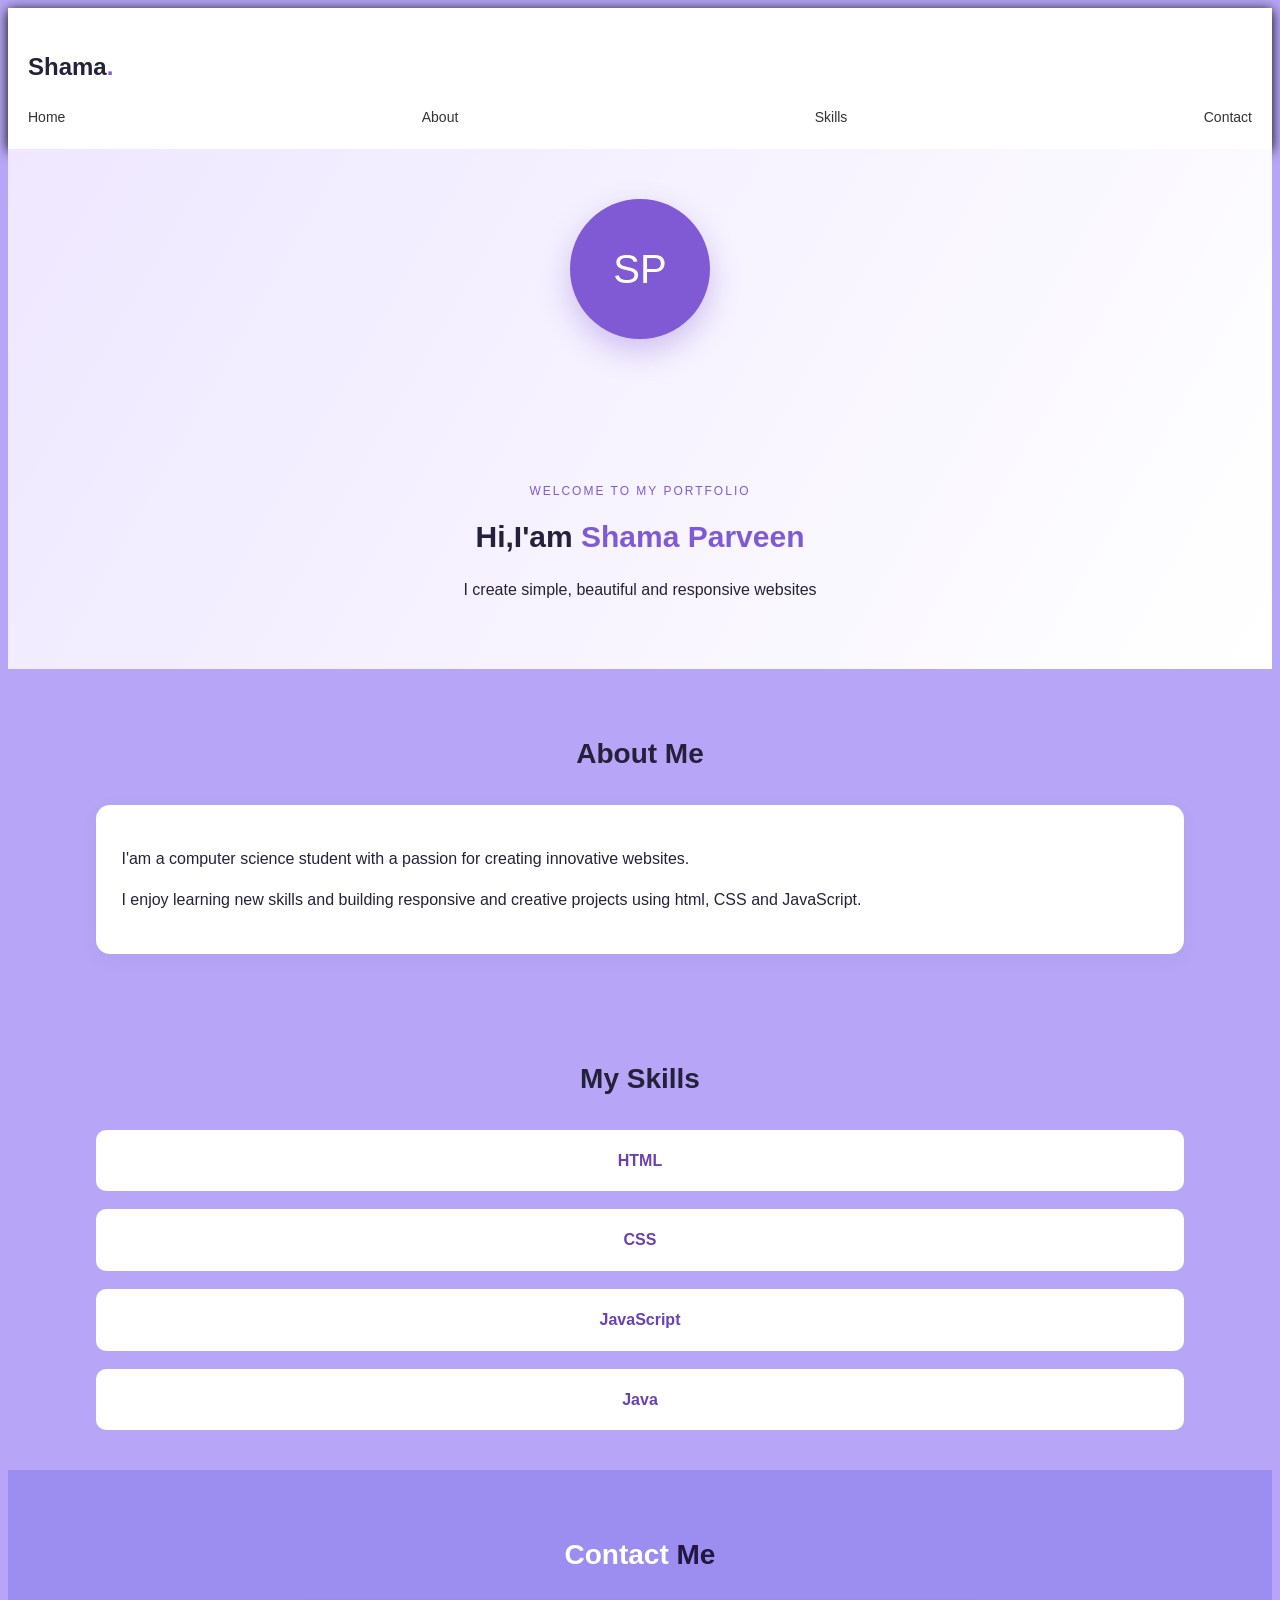
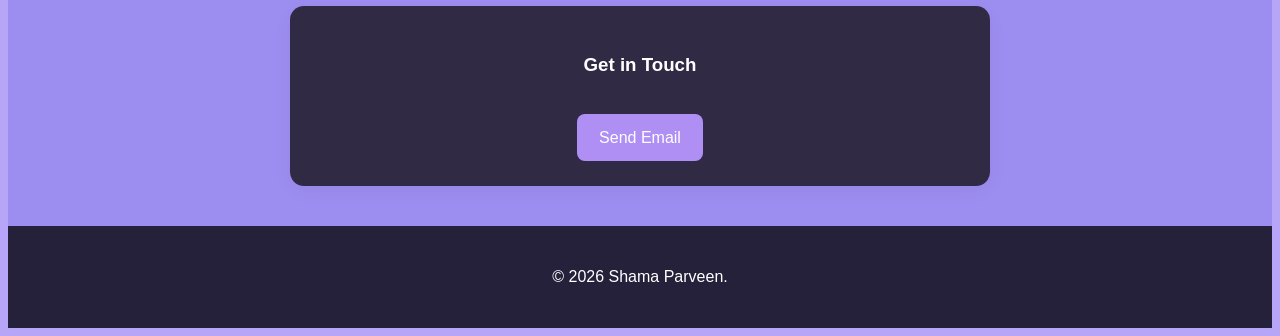
<file: index.html>
<!DOCTYPE html>
<html lang="en">
    <head>
        <meta charset="UTF-8">
        <meta name="viewport" content="width=device-width,initial-scale=1.0">
        <title> My Portfolio</title>
        <link rel="stylesheet" href="style.css">
    </head>
    <body>
        <header>
            <nav class="navbar">
                <h2>Shama<span>.</span></h2>
                <div class="links">
                    <a href="index.html">Home</a>
                    <a href="about.html">About</a>
                    <a href="skills.html">Skills</a>
                    <a href="contact.html">Contact</a>
                </div>
            </nav>
        </header>
        <section class="hero" id="home">
            <div class="hero-text">
                <p class="tag">WELCOME TO MY PORTFOLIO</p>
                <h1>Hi,I'am <span>Shama Parveen</span></h1>
                <p>I create simple, beautiful and responsive websites</p>
            </div>
            <div class="circle">SP</div>
        </section>
        <section id="about">
            <h2 class="heading">About Me</h2>
            <div class="card">
                <p>I'am a computer science student with a passion for creating innovative websites.</p>
                <p>I enjoy learning new skills and building responsive and creative projects using html, CSS and JavaScript.</p>
            </div>
        </section>
        <section id="skills">
            <h2 class="heading"> My Skills</h2>
            <div class="skills">
                <div>HTML</div>
                <div>CSS</div>
                <div>JavaScript</div>
                <div>Java</div>
            </div>
            </section>
        <section id="contact">
            <h2 class="heading">Contact <span> Me </span></h2>
            <div class="card contact">
                <h3>Get in Touch</h3>
                <a href="mailto:shama16012005@gmail.com" class="btn">Send Email</a>
            </div>
        </section>
        <footer>
            <p>&copy; 2026 Shama Parveen. </p>
        </footer>
    </body>
</html>
</file>
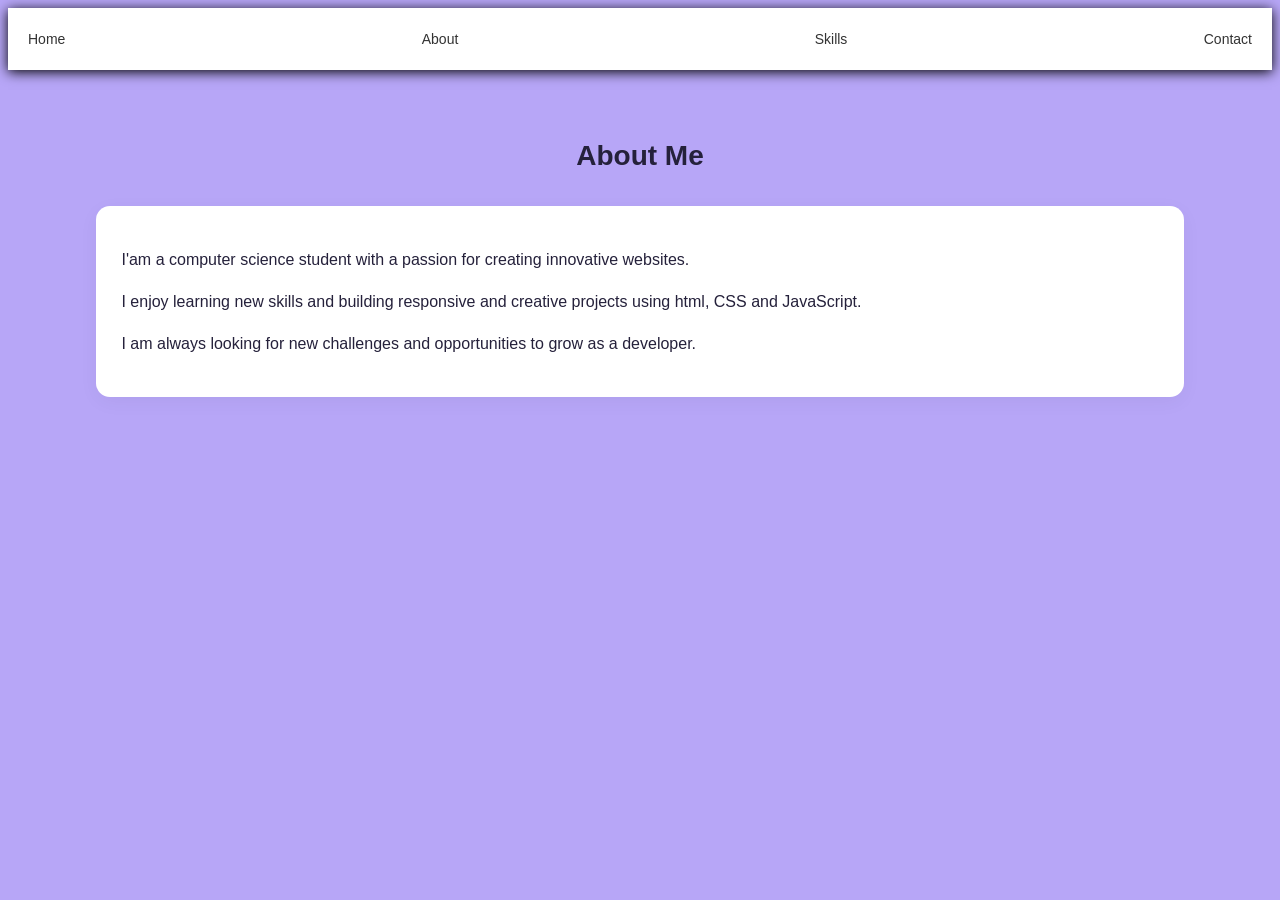
<file: about.html>
<!DOCTYPE html>
<html lang="en">
    <head>
        <meta charset="UTF-8">
        <meta name="viewport" content="width=device-width,initial-scale=1.0">
        <title>about me</title>
        <link rel="stylesheet" href="style.css">
    </head>
    <body>
      <header>
             <nav class="navbar">
                  <div class="links">
                    <a href="index.html">Home</a>
                    <a href="about.html">About</a>
                    <a href="skills.html">Skills</a>
                    <a href="contact.html">Contact</a>
                    </div>
               </nav> 
      </header>
      <section id="about">
            <h2 class="heading">About Me</h2>
            <div class="card">
                <p>I'am a computer science student with a passion for creating innovative websites.</p>
                <p>I enjoy learning new skills and building responsive and creative projects using html, CSS and JavaScript.</p>
                <p>I am always looking for new challenges and opportunities to grow as a developer.</p>
            </div>
        </section>
</file>
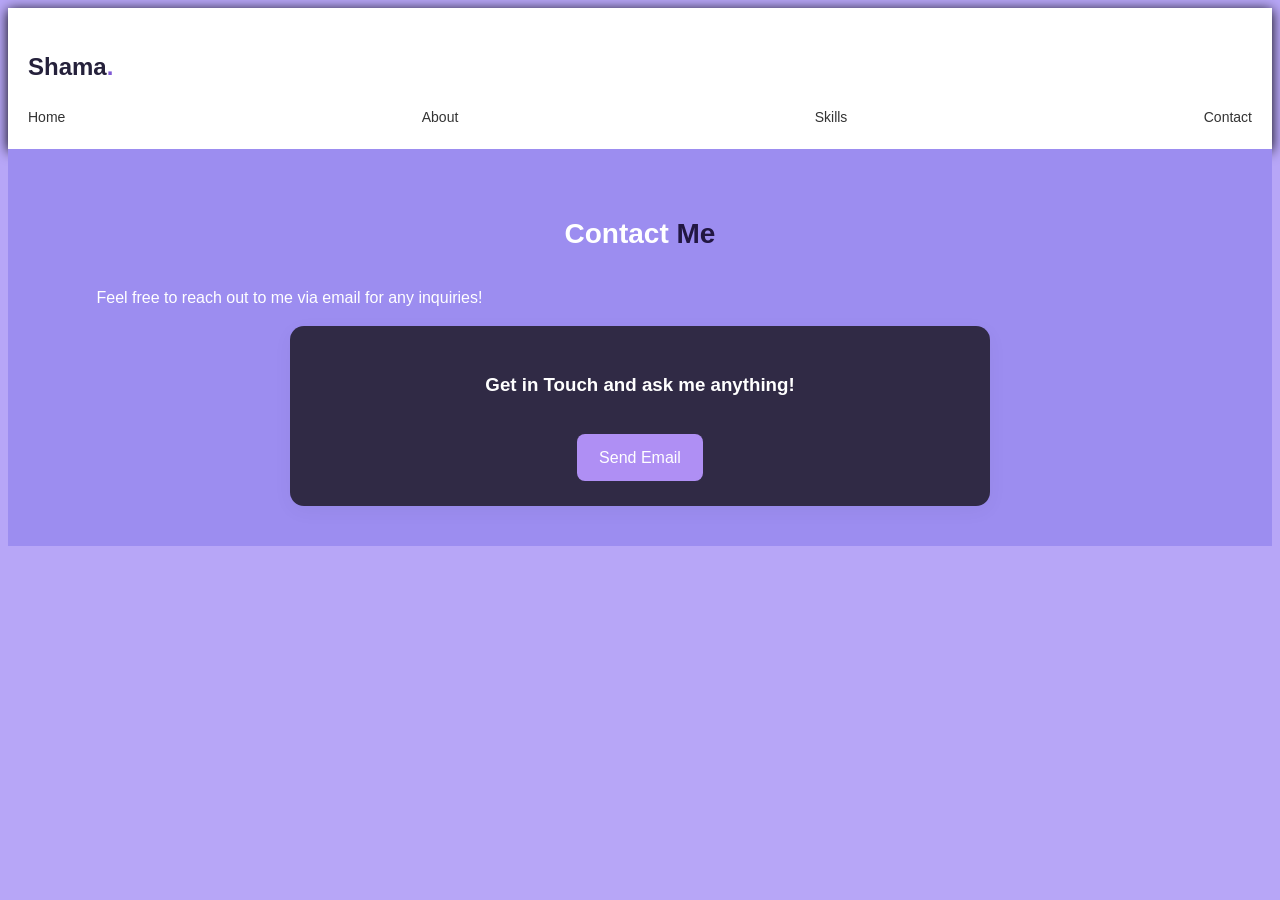
<file: contact.html>
<!DOCTYPE html>
<html lang="en">
    <head>
        <meta charset="UTF-8">
        <meta name="viewport" content="width=device-width,initial-scale=1.0">
        <title>Contact Me</title>
        <link rel="stylesheet" href="style.css">
    </head>
    <body>
        <header>
            <nav class="navbar">
                <h2>Shama<span>.</span></h2>
                <div class="links">
                    <a href="index.html">Home</a>
                    <a href="about.html">About</a>
                    <a href="skills.html">Skills</a>
                    <a href="contact.html">Contact</a>
                </div>
            </nav>
            </header>
        <section id="contact">
            <h2 class="heading">Contact <span> Me </span></h2>
            <p>Feel free to reach out to me via email for any inquiries!</p>
            <div class="card contact">
                <h3>Get in Touch and ask me anything!</h3>
                <a href="mailto::shama16012005@gmail.com" class="btn">Send Email</a>
            </div>
            </section>
            </body>
           </html>
</file>
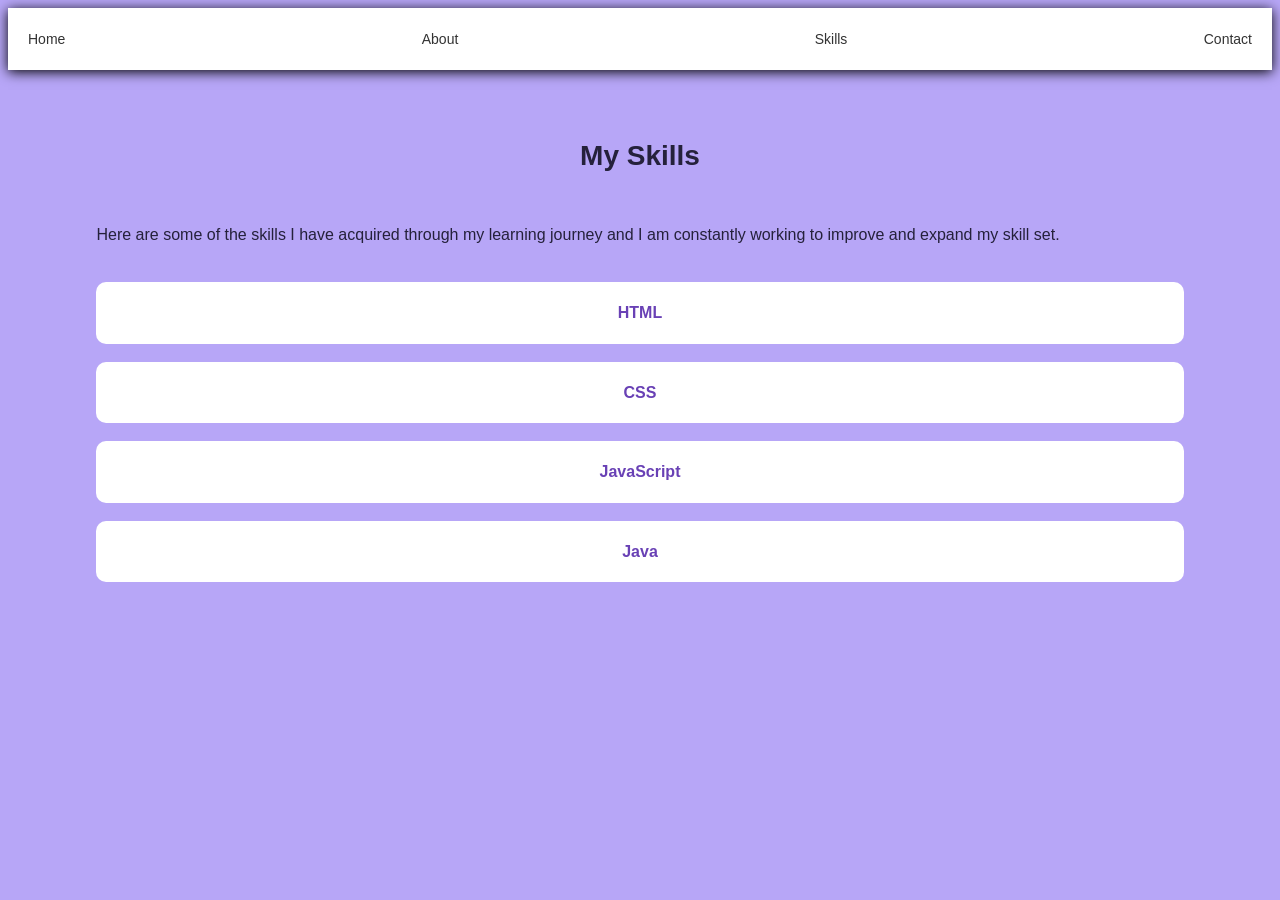
<file: skills.html>
<!DOCTYPE html>
<html lang="en">
    <head>
        <meta charset="UTF-8">
        <meta name="viewport" content="width=device-width,initial-scale=1.0">
        <title>Contact Me</title>
        <link rel="stylesheet" href="style.css">
    </head>
    <body>
        <header>
            <nav class="navbar">
                <div class="links">
                    <a href="index.html">Home</a>
                    <a href="about.html">About</a>
                    <a href="skills.html">Skills</a>
                    <a href="contact.html">Contact</a>
                </div>
            </nav> 
        </header>
        <section id="skills">
            <h2 class="heading"> My Skills</h2>
            <div class="skills">
                <p>Here are some of the skills I have acquired through my learning journey and I am constantly working to improve and expand my skill set.</p>
                <div>HTML</div>
                <div>CSS</div>
                <div>JavaScript</div>
                <div>Java</div>
                </div>
        </section>
    </body>
</html>
</file>
<file: style.css>
body {
    font-family: Arial, sans-serif;
    background-color:#b7a6f7;
    color: #25213b;
    line-height: 1.6;
}

header {
    background-color: white;
    padding: 20px;
    box-shadow: 0 2px 12px #000000;
}

.navbar .links {
    display: flex;
    justify-content: space-between;
    align-items: center;
    gap: 20px;
}

.navbar h2 span, .hero-text span {
  color: #805ad5;
}

.links a {
  text-decoration: none;
  color: #333;
  font-size: 14px;
}

.links a:hover {
  color: #805ad5;
}

.hero {
  min-height: 420px;
  padding: 70px 10%;
  display: flex;
  align-items: center;
  justify-content: space-between;
  gap: 30px;
  background: linear-gradient(120deg, #eee7ff, #fff);
}

.tag {
  color: #805ad5;
  font-size: 12px;
  letter-spacing: 2px;
}
.hero h1 {
  font-size: 38px;
  margin: 12px 0;
}

.hero h3 {
  color: #6b5a91;
  margin-bottom: 12px;
}
.btn {
  display: inline-block;
  margin-top: 22px;
  padding: 11px 22px;
  background: #af8ff4;
  color: white;
  border-radius: 8px;
  text-decoration: none;
}

.btn:hover {
  background: #e654cb;
}

.circle {
  width: 190px;
  height: 190px;
  border-radius: 50%;
  background: #805ad5;
  color: white;
  display: grid;
  place-items: center;
  font-size: 55px;
  box-shadow: 0 12px 30px #805ad555;
}
section:not(.hero) {
  padding: 55px 10%;
}

.heading {
  text-align: center;
  margin-bottom: 28px;
  font-size: 28px;
}
.card {
  background: white;
  padding: 25px;
  border-radius: 14px;
  box-shadow: 0 5px 20px #0000000b;
}

.card p + p {
  margin-top: 12px;
}
.skills, .projects {
  display: grid;
  grid-template-columns: repeat(3, 1fr);
  gap: 18px;
}

.skills div {
  background: white;
  padding: 18px;
  text-align: center;
  border-radius: 10px;
  color: #6941b5;
  font-weight: bold;
}
.projects .card {
  transition: transform 0.3s;
}

.projects .card:hover {
  transform: translateY(-5px);
}

footer {
  background: #25213b;
  color: white;
  text-align: center;
  padding: 22px;
}

@media (max-width: 600px) {
  .navbar, .links {
    flex-wrap: wrap;
    justify-content: center;
  }
}

  .hero {
    flex-direction: column-reverse;
    text-align: center;
    padding: 50px 7%;
  }

  .hero h1 {
    font-size: 30px;
  }

  .circle {
    width: 140px;
    height: 140px;
    font-size: 40px;
  }
    .skills, .projects {
    grid-template-columns: 1fr;
  }

  section:not(.hero) {
    padding: 40px 7%;
  }
#contact {
  background: #9c8df0;
  color: white;
}

#contact .heading span {
  color: #221742;
}

.contact {
  max-width: 650px;
  margin: auto;
  text-align: center;
  background: #302a45;
}

.contact p {
  margin: 10px 0;
}

.contact .btn {
  margin-top: 15px;
}
</file>
